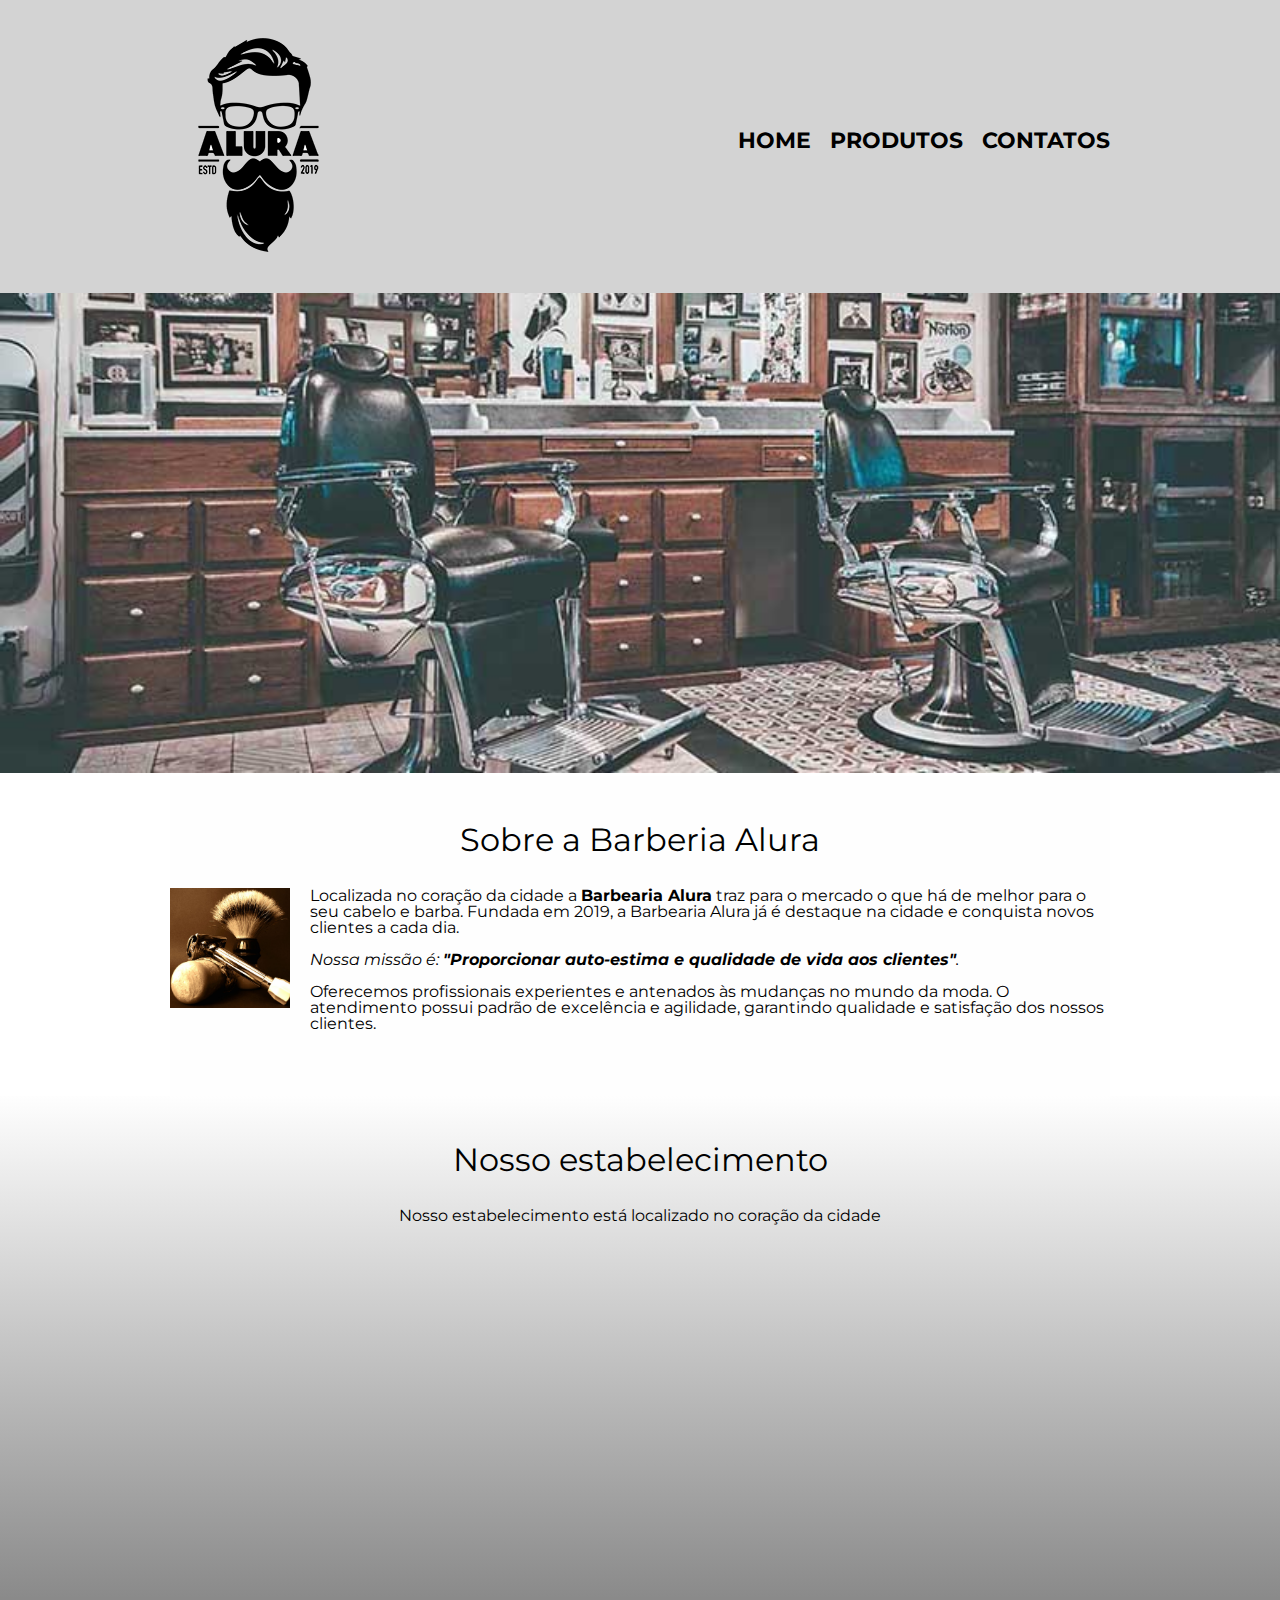
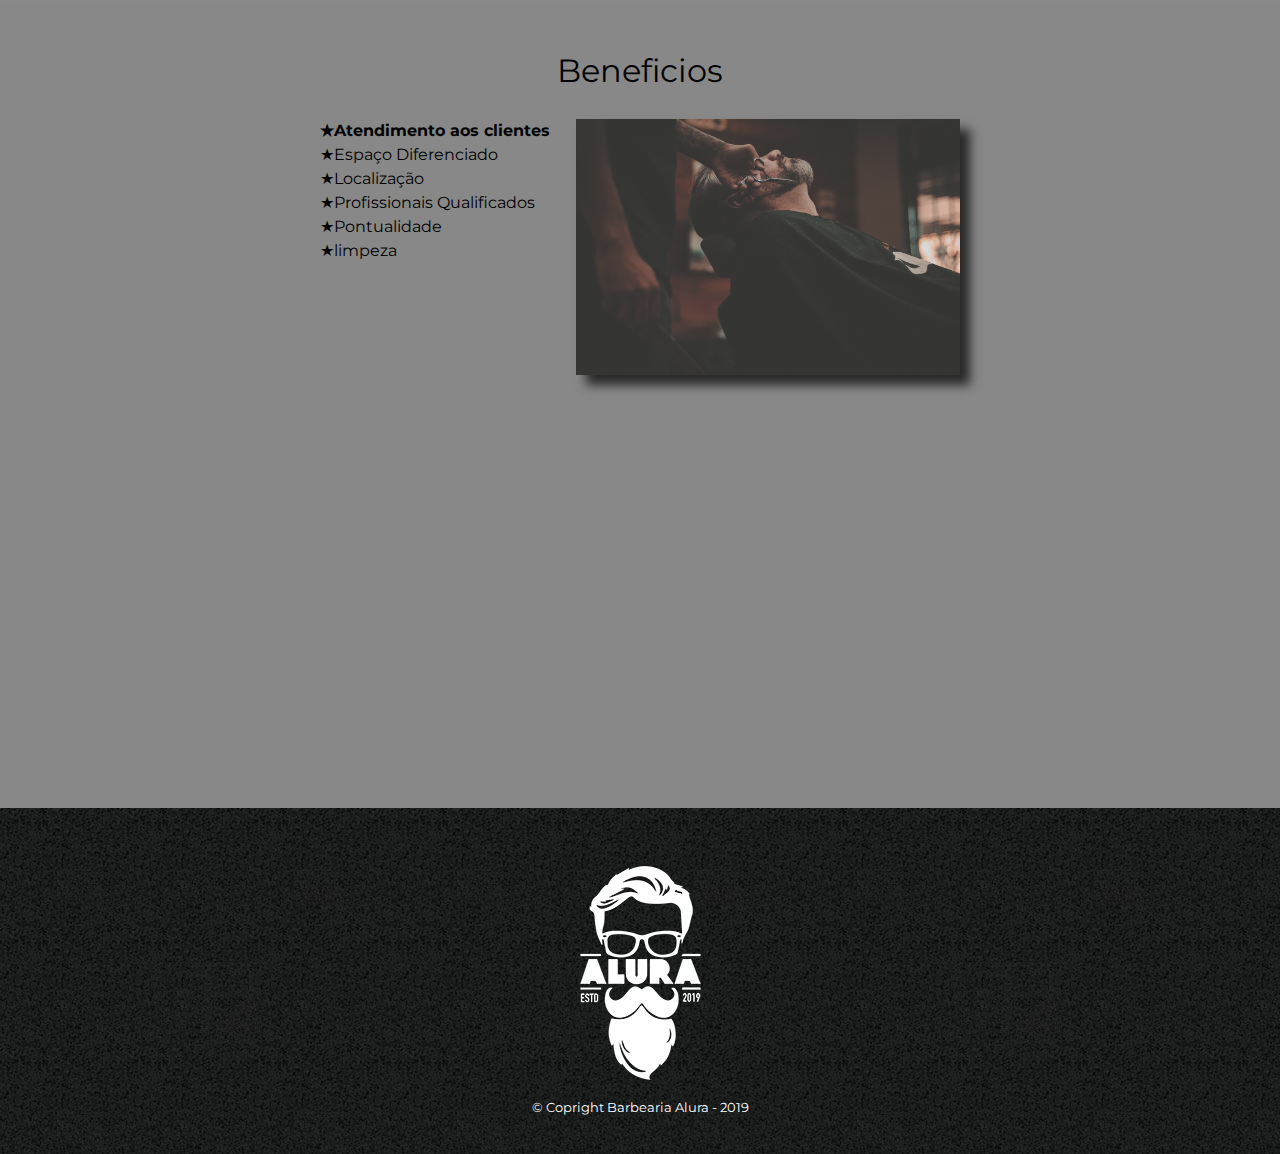
<file: index.html>
<!DOCTYPE html> 
<html lang="pt-br">
    <head>
        <meta charset="UTF8">
        <meta name="viweport" content="width=device-width"><!-- uma forma de adaptar o site á largura do celular-->
        <title> Barberia Alura</title>
        <link rel="stylesheet" href="reset.css">
        <link rel="stylesheet" href="style.css"> 
        <link href="https://fonts.googleapis.com/css2?family=Montserrat&display=swap" rel="stylesheet"> 
        

    </head>
    <body>
        <header>
            <div class="caixa">
                <h1><img src="logo.png" alt="Logo da Barbearia"></h1> <!--alt é usada para a descrição da imagem para uma maior acessabilidade --> 
                <nav>
                    <ul>
                        <li><a href="index.html">Home</a></li>
                        <li><a href="produtos.html">Produtos</a></li>
                        <li><a href="contatos.html">Contatos</a></li>
                    </ul>
                </nav>	
            </div>
        </header>
        <img class="banner" src="banner.jpg">
        <main>
            <section class="apresentação">
              
                <H2 class="titulo-principal"> Sobre a Barberia Alura</H2>
                <img src="utensilios.jpg" class="utensilios" alt=" utensilios de uma barbeiro">

                <P> Localizada no coração da cidade a <strong>Barbearia Alura</strong> traz para o mercado o que há de melhor para o seu cabelo e barba. Fundada em 2019, a Barbearia Alura já é destaque na cidade e conquista novos clientes a cada dia.<p>

                <p id="missão" ><em>Nossa missão é: <strong>"Proporcionar auto-estima e qualidade de vida aos clientes"</strong>.</em> </p>
            
                <p>Oferecemos profissionais experientes e antenados às mudanças no mundo da moda. O atendimento possui padrão de excelência e agilidade, garantindo qualidade e satisfação dos nossos clientes. </P>
            </section>    
        
            <section class="mapa">
                <h3 class="titulo-principal">Nosso estabelecimento</h3>
                <p>Nosso estabelecimento está localizado no coração da cidade</p>
                <div class="mapa-conteudo">
                    <iframe src="https://www.google.com/maps/embed?pb=!1m16!1m12!1m3!1d2819.4997902249356!2d-46.63193439129506!3d-23.588602665911818!2m3!1f0!2f0!3f0!3m2!1i1024!2i768!4f13.1!2m1!1salura%20s%C3%A3o%20paulo!5e0!3m2!1spt-PT!2spt!4v1653672162664!5m2!1spt-PT!2spt" width="100%" height="300" style="border:0;" allowfullscreen="" loading="lazy" referrerpolicy="no-referrer-when-downgrade"></iframe>
                </div>
            </section>
        

                

            <section class="beneficios">      

                <h3 class="titulo-principal">Beneficios</h3>
                <div class="conteudo-beneficios">
                    <ul class="lista-beneficios">
                        <li class="itens">Atendimento aos clientes</li>
                        <li class="itens">Espaço Diferenciado</li>
                        <li class="itens">Localização</li>
                        <li class="itens">Profissionais Qualificados</li>
                        <li class="itens">Pontualidade</li>
                        <li class="itens">limpeza</li>
                    </ul><img src="beneficios.jpg" class="imgbeneficios"><!--quando se usa inline block qualquer espaço conta sendo é assim é precicos que os códigos precisem ficar do lado do outro para que eles possam ser mostrado do lado-->
                </div>
                <div class="video">
                     <iframe width="100%" height="315" src="https://www.youtube.com/embed/wcVVXUV0YUY" frameborder="0" allow="accelerometer; autoplay; encrypted-media; gyroscope; picture-in-picture" allowfullscreen></iframe>
                </div>
            </section>
        </main>
        <footer>
            <img src="logo-branco.png" alt="Logo da Barbearia">
            <p class="copyright">&copy; Copright Barbearia Alura - 2019</p>
        
        </footer>
    </body>
    
</html>
</file>
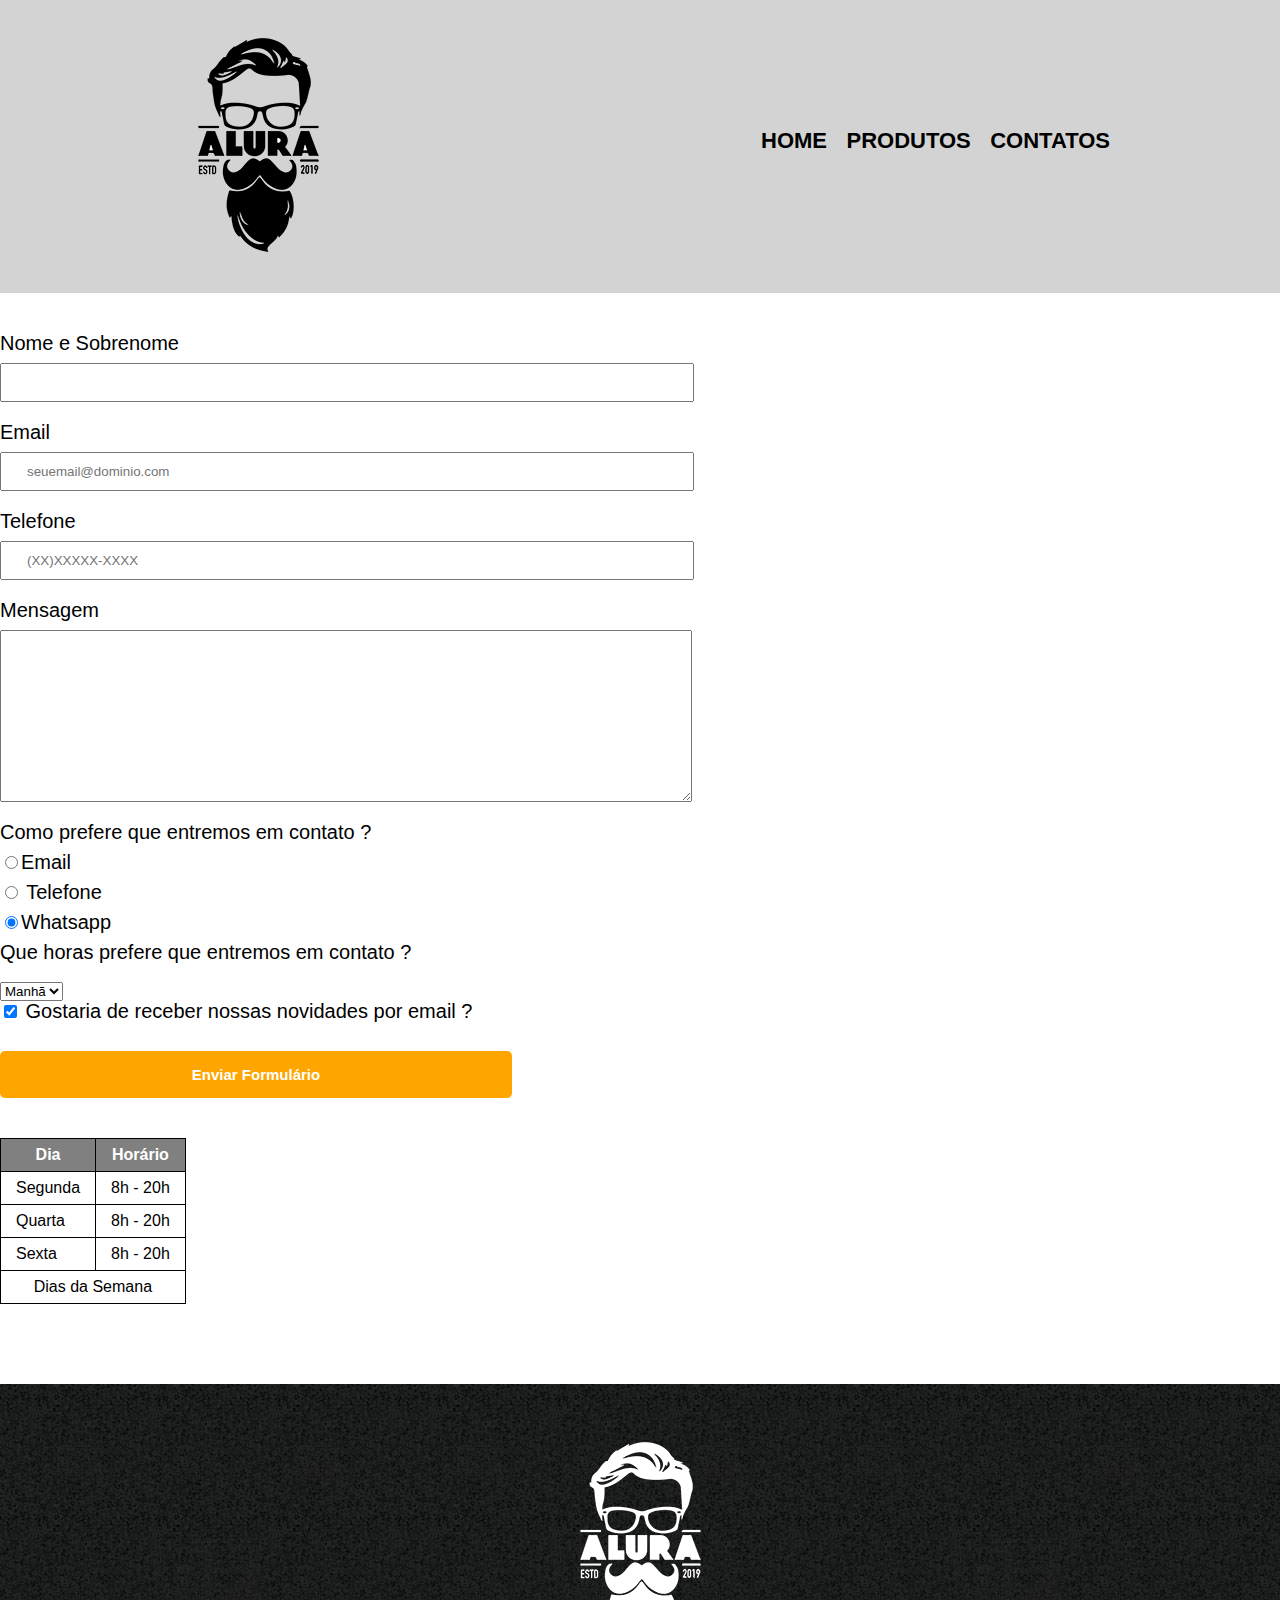
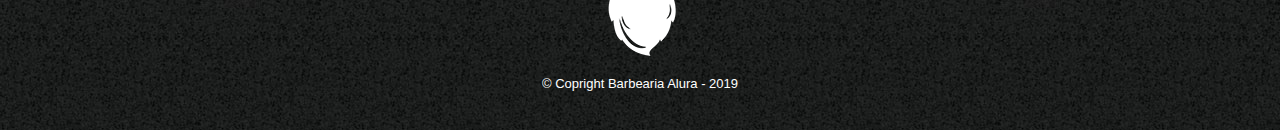
<file: contatos.html>
<!DOCTYPE html>
<html lang="pt-br">
<head>
	<meta charset="utf-8">
	<link rel="stylesheet"  href="reset.css">
	<link rel="stylesheet" href="style.css">
	

	<title>Contatos</title>
</head>
<body>
	<header>
		<div class="caixa">
			<h1><img src="logo.png" alt="Logo da Barbearia"></h1> <!--alt é usada para a descrição da imagem para uma maior acessabilidade --> 
			<nav>
				<ul>
					<li><a href="index.html">Home</a></li>
					<li><a href="produtos.html">Produtos</a></li>
					<li><a href="contatos.html">Contatos</a></li>
				</ul>
			</nav>	
		</div>
	</header>
    <main>
        <form>
			<label for="nomesobrenome">Nome e Sobrenome</label>
			<input type="text"  id="nomesobrenome" class="input-padrão" required>

			<label for="email">Email</label>
			<input type="email" id="email" class="input-padrão" required placeholder="seuemail@dominio.com">

			<label for="telefone">Telefone</label>
			<input type="tel" id="telefone" class="input-padrão" required placeholder="(XX)XXXXX-XXXX">

	

			<label for="mensagem">Mensagem</label>
			<textarea name="Mensagem" id="mensagem" cols="70" rows="10" class="input-padrão" required></textarea>

			<fieldset><!-- Fielset é usado para substituir as divs quando se tem um campo com varios itens para se selecionar ou escrever como no caso dos campos de cartão de crédito-->
				<legend>Como prefere que entremos em contato ?</legend><!--Legend no caso é usado para substituir os p quando se usa o separador fieldset-->
				<label for="radio-email"><input type="radio" value="email" name="contato" id="radio-email">Email</label>
				
				
				<label for="radio-telefone"><input type="radio" value="telefone" name="contato" id="radio-telefone">
					Telefone</label>
				
				<label for="whatsapp"><input type="radio" value="whatsapp" name="contato" id="whatsapp" checked>Whatsapp</label>
				
			<fieldset>
			<fieldset>
				<legend class="checkbox-contato">Que horas prefere que entremos em contato ?</legend>
				<select>
					<option>Manhã</option>
					<option>Tarde</option>
					<option>Noite</option>

				</select>
			<fieldset>

			<label ><input type="checkbox" checked> Gostaria de receber nossas novidades por email ?</label>

			<input type="submit" value="Enviar Formulário" class="enviar" >

			
		</form>

		<table>
			<thead>
				<tr>
					<th>Dia</th>
					<th>Horário</th>
				</tr>
			</thead>
			<tbody>
				<tr>
					<td>Segunda</td>
					<td>8h - 20h</td>
				</tr>
				<tr>
					<td>Quarta</td>
					<td>8h - 20h</td>
				</tr>

				<tr>
					<td>Sexta</td>
					<td>8h - 20h</td>

				</tr>
				<tr>
					<td colspan="5" class="diasuteis">Dias da Semana</td> 
				</tr>
			</tbody>
		</table>

    </main>
    <footer>
		<img src="logo-branco.png" alt="Logo da Barbearia">
		<p class="copyright">&copy; Copright Barbearia Alura - 2019</p>
	
	</footer>
</body>
</html>
</file>
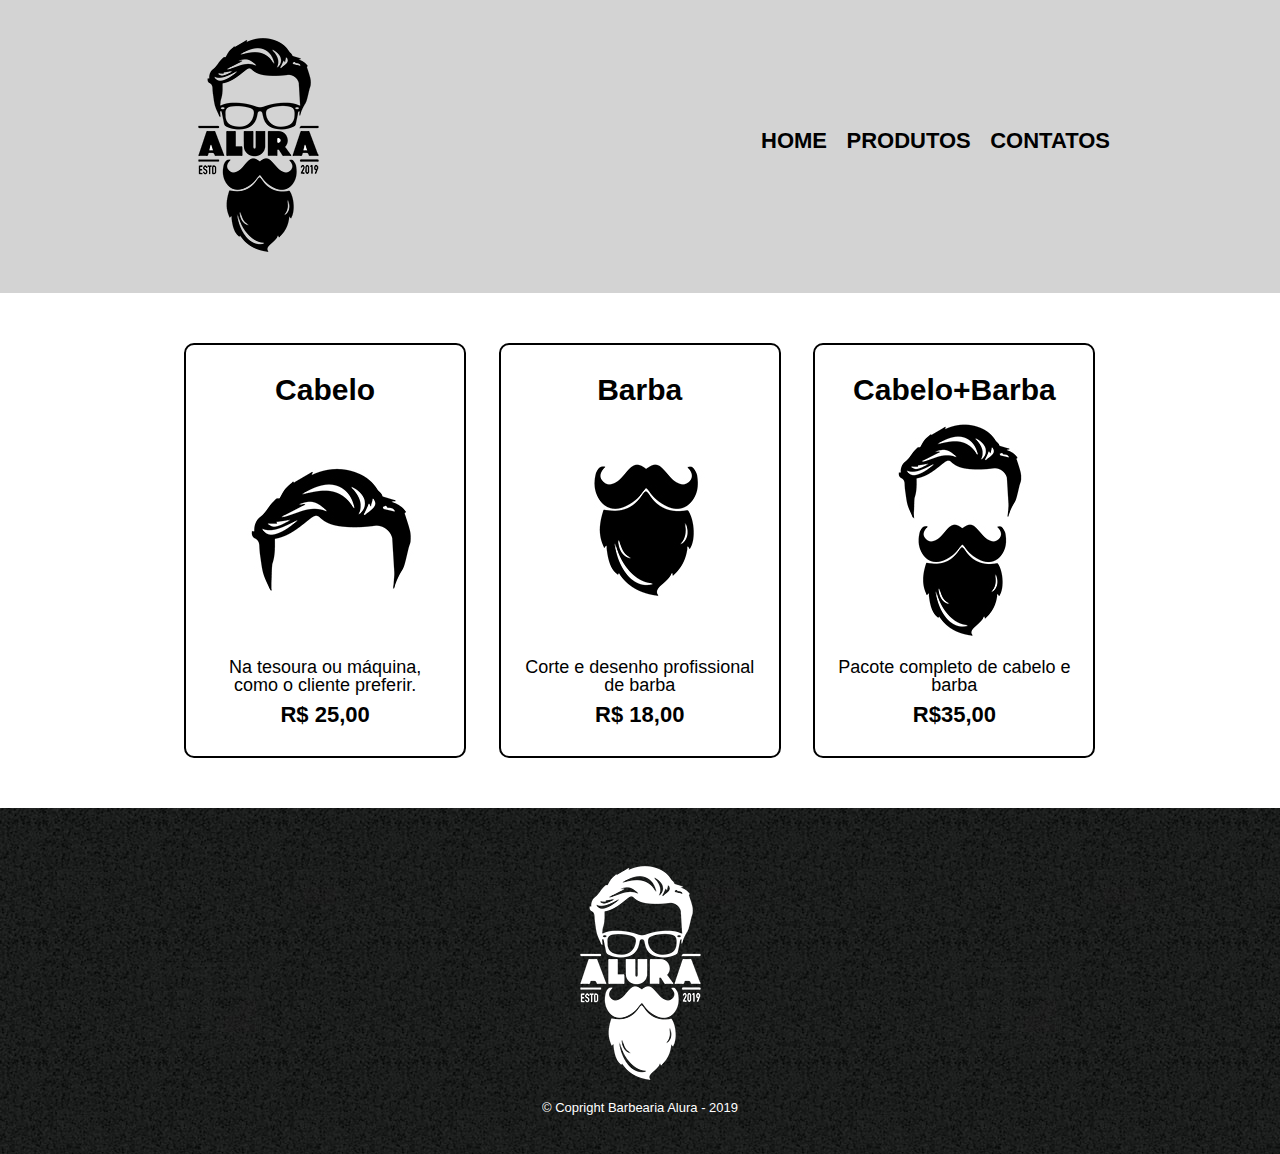
<file: produtos.html>
<!DOCTYPE html>
<!DOCTYPE html>
<!DOCTYPE html>
<html lang="pt-br">
<head>
	<meta charset="utf-8">
	<link rel="stylesheet"  href="reset.css">
	<link rel="stylesheet" href="style.css">
	<title>Produtos- Barbearia Alura</title>
</head>
<body>
	<header>
		<div class="caixa">
			<h1><img src="logo.png"></h1>
			<nav>
				<ul>
					<li><a href="index.html">Home</a></li>
					<li><a href="produtos.html">Produtos</a></li>
					<li><a href="contatos.html">Contatos</a></li>
				</ul>
			</nav>	
		</div>
	</header>
	<main>
		<ul class="produtos">
			<li>
				 <h2>Cabelo</h2>
				 <img src="cabelo.jpg">
				 <p class="produto-descrição">Na tesoura ou máquina, como o cliente preferir.</p>
				 <p class="produto-preço">R$ 25,00</p>
			</li>	
			<li>
				<h2>Barba</h2>
				<img src="barba.jpg">
				<p class="produto-descrição">Corte e desenho profissional de barba</p>
				<p class="produto-preço">R$ 18,00</p>
				
			</li> 
			<li>
				<h2>Cabelo+Barba</h2>
				<img src="cabelo+barba.jpg" >
				<p class="produto-descrição">Pacote completo de cabelo e barba</p>
				<p class="produto-preço">R$35,00</p>
			</li> 
		</ul>		
	</main>
	<footer>
		<img src="logo-branco.png";>
		<p class="copyright">&copy; Copright Barbearia Alura - 2019</p>
	
	</footer>
</body>
</html>
</file>
<file: style.css>
body{
	font-family: 'Montserrat', sans-serif;
}
header{
	background: lightgray;
	padding: 20px 0;
}	
.caixa{  
	position: relative;
	width: 940px;
	margin: 0 auto;
}

nav{
	position: absolute; 
	top: 110px;
	right: 0;

}
nav li {
	display: inline;
	margin: 0 0 0 15px;
	
}
nav a {
	text-transform: uppercase; 
	color: black;
	font-weight: bold;
	font-size: 22px;
	text-decoration: none;
}

nav a:hover{
	color: #c78c19 ;
	text-decoration: underline;

}

.produtos {
	width: 940px;
	margin: 0 auto;
	padding: 50px 0;

}
.produtos li{ 
	display: inline-block;
	text-align: center;
	width: 30%;
	vertical-align: top;
	margin: 0 1.5%;
	padding: 30px 20px;
	box-sizing: border-box;  /* serve pra inserir a mudanças de tamanho dentro da porcentagem ja escolhida*/
	border: 2px solid black;
	border-radius: 10px;
	
}

.produtos li:hover{
	border-color: #c78c19;
}
.produtos li:active{
	border-color: rgb(37, 143, 204);
}
.produtos li:hover h2{
	font-size: 34px;
}
.produtos h2 {
	font-size: 30px;
	font-weight: bold;


}
.produto-preço{
	font-size: 22px;
	font-weight: bold;
	margin-top: 10px;

}
.produto-descrição{
	font-size:18px;

}
 
footer{
	text-align: center;
	background: url(bg.jpg);/* é usado quando queremos botar o background como uma imagem*/
	padding: 40px 0;
}
.copyright{
	color: white;
	font-size: 13px;
}



form{
	margin: 40px 0;
	
}

form label, form legend{
	display: block;
	margin-bottom: 10px;
	font-size: 20px;
}
.input-padrão{
	display: block;
	margin: 0 0 20px;/* a magin é para o espaçamento externo a borda e entre o seus elementos*/
	padding: 10px 25px;/* O padding é utilizado especificamente quando para espaçar um conteudo entre a borda e seus elementos*/
	width: 50%;
}

.checkbox-contato{
	margin: 20px 0;
}
.enviar{
	width: 40%;
	padding: 15px 0;
	margin: 20px 0;
	background-color: orange;
	color: white;
	font-weight: bold;
	border: none;
	border-radius: 5px;
	font-size: 15px;
	transition: 1s all;
	cursor: pointer;
}

.enviar:hover{
	background-color: darkorange;
	transform: scale(1.2);

}
table{
	margin: 20px  0 40px;
}
thead{
	background-color: gray;
	color: white;
	font-weight: bold;
}
td, th{
	border: 1px solid black;
	padding:8px 15px ;
}
.diasuteis{
	text-align: center;
}

/* css do index*/
.banner{
	width: 100%;
}

.apresentação{
	padding: 3em 0;
	background: #FEFEFE;
	width: 940px;
	margin: 0 auto;
}
.titulo-principal{
	font-size: 2em; /* em é uma medida proporcional ou seja, cada em é unidade do padrºao utilizado pelo navegador*/
	text-align: center;
	margin:0  0 1em;	
	clear: left;/* o clear serve para limpar as mudanças de posições que afetou alguns desses elementos da pagina como o titulo*/
}

section p{
	margin: 0 0 1em;
	
}
section strong{
	font-weight: bold;
}

section em {
	font-style: italic;

}
.mapa{
	padding: 3em 0;
	background: linear-gradient(#fefefe,#888888);

}
.mapa-conteudo{
	width: 940px;
	margin: 0 auto;
}

.mapa p{
	text-align: center;
	margin: 0 0 2em;
}
.beneficios{
	padding: 3em 0;
	background: #888888;
}
.conteudo-beneficios{
	width: 640px;
	margin: 0 auto;

}
.lista-beneficios{
	display:inline-block;
	width: 40%;
	vertical-align: top;
	
}
.itens{
	line-height: 1.5;/* serve para alterar o espaçament entre as linhas*/
}

.itens:before{
	content: "★";
}
/*é um dos pseudoelementeos que ajudam a fazer ajustes sem necessariamente precisar criar uma nova div*/
.itens:first-child{
	font-weight: bold
	;
}
.imgbeneficios{
	width: 60%;
	opacity:70% ;/* para botar opacidade em em cores usamos o rgba*/
	box-shadow: 10px 10px 10px 0 ; /* os primeiros dois valores são as dimensões enquanto o teceiro valor é o blur da sombra e o quarto é o espalhamento*/
}
 .imgbeneficios:hover{
	 opacity: 30%;
	 transition: 400ms	;
 }

.utensilios{
	width: 120px;
	float: left;
	margin: 0 20px 20px 0;
	

}



.video{
	width: 560px;
	margin:2em auto;
}

@media screen and(max-width: 480px){
	.caixa, .principal, .conteudo-beneficios,  .mapa-conteudo , .video{
		width: auto;
	
	}
	h1 {
		text-align: center;

	}

	nav{
		position: static;
	}
	.lista-beneficios, .imgbeneficios{
		width: 100%;
	}
	
}
</file>
